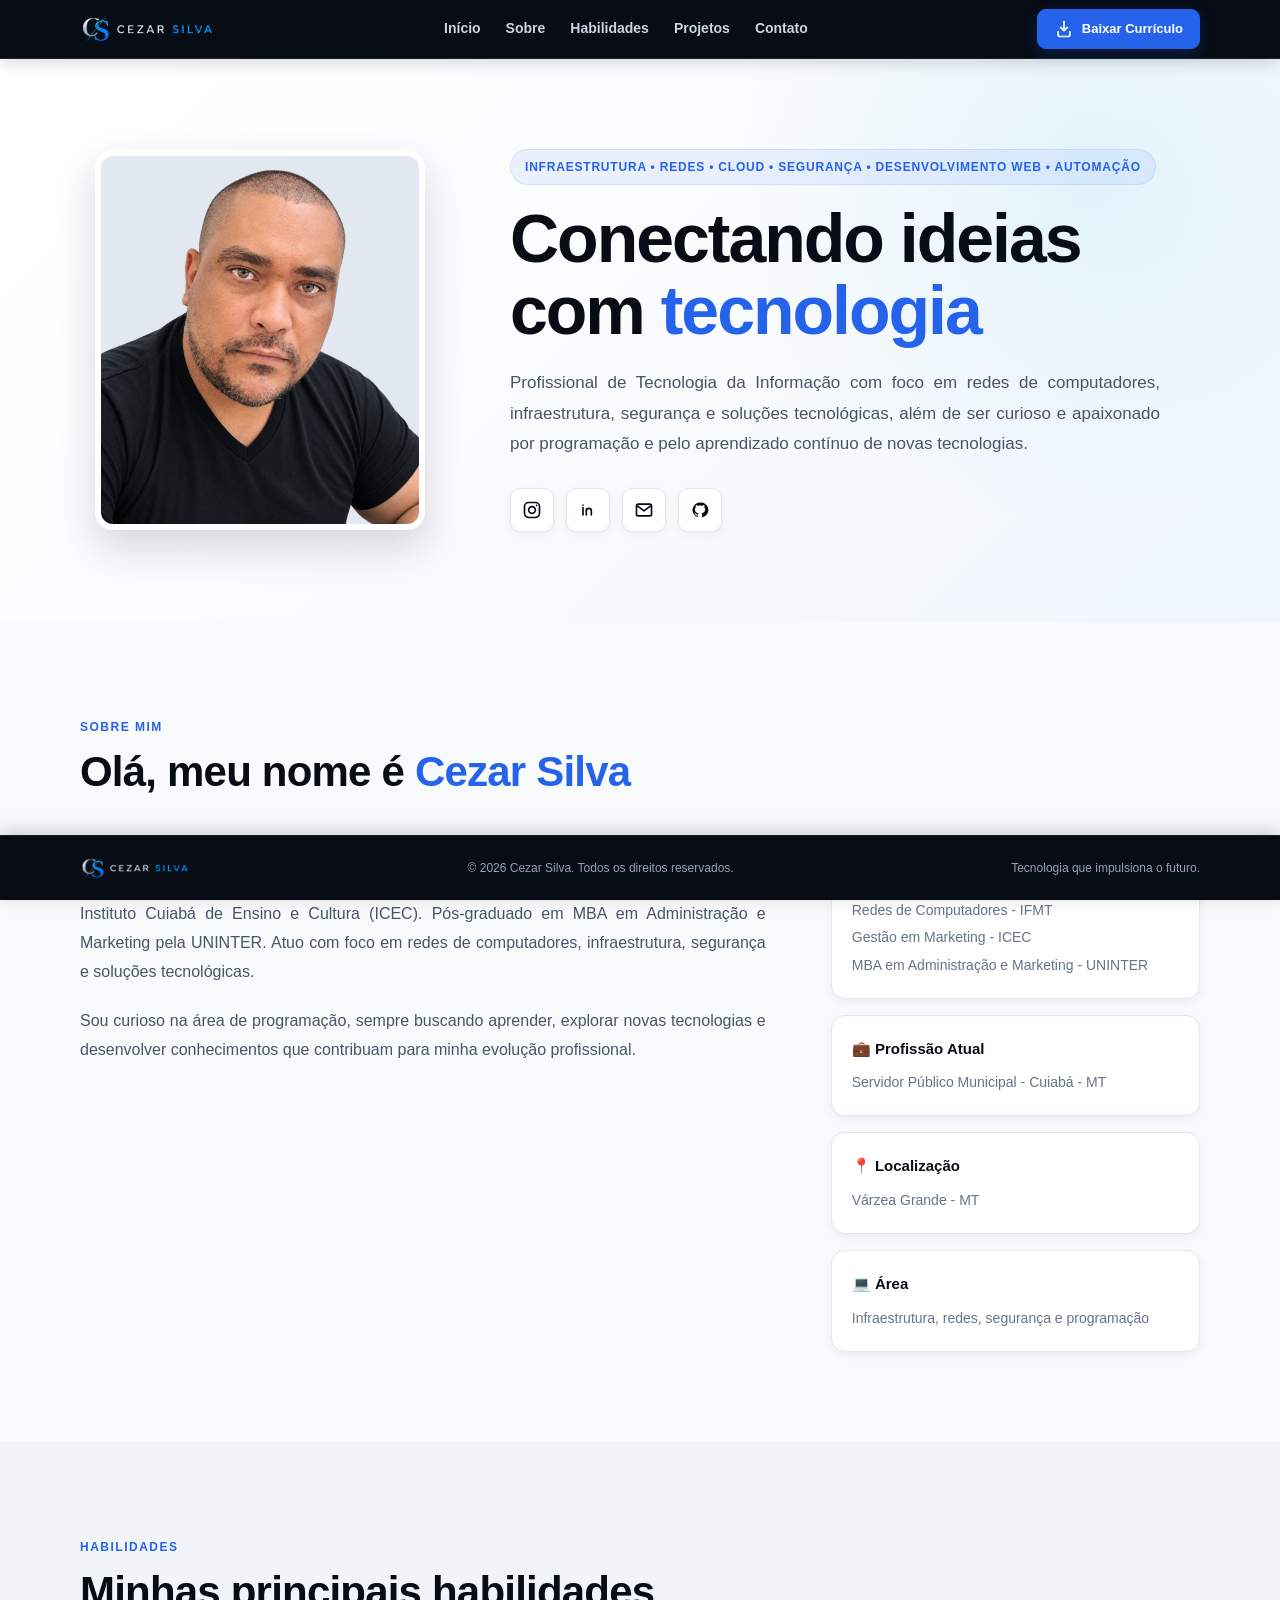
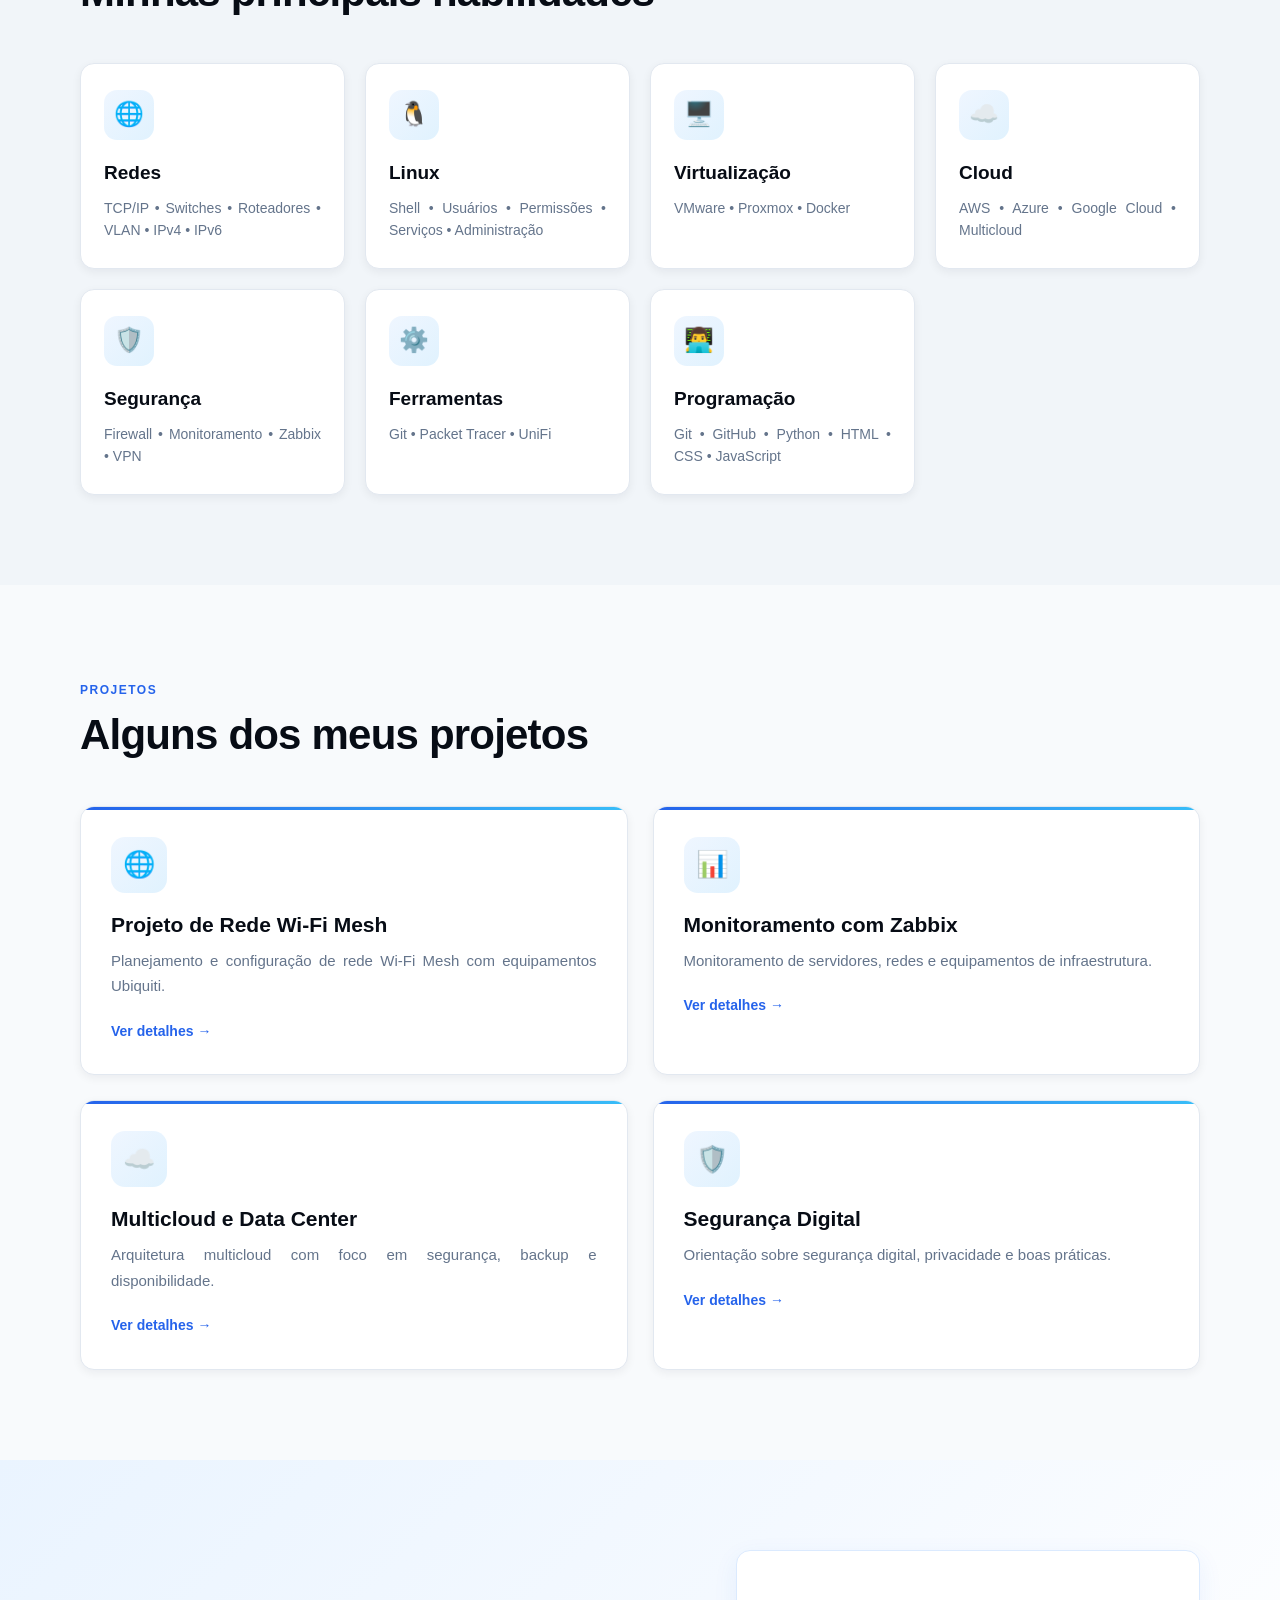
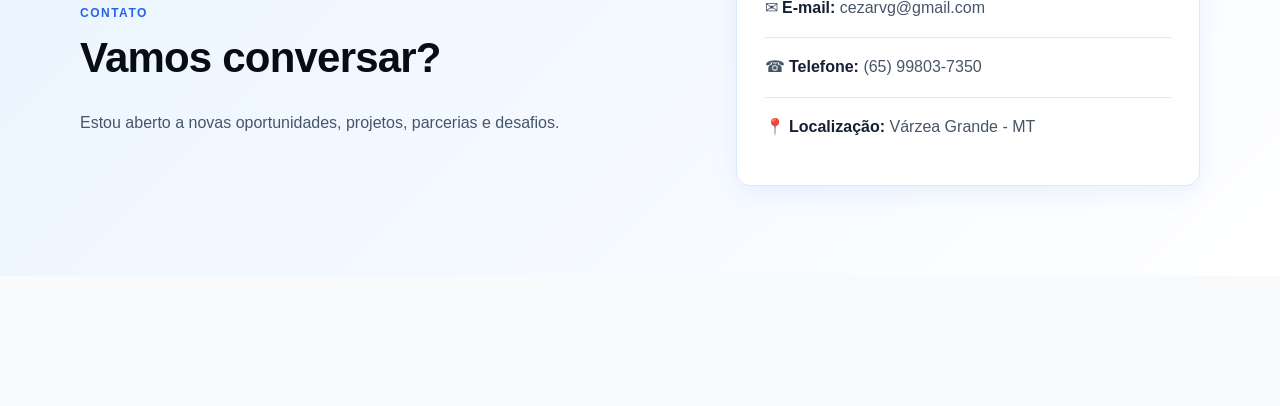
<file: index.html>
<!DOCTYPE html>
<html lang="pt-BR">

<head>
    <meta charset="UTF-8">
    <meta name="viewport" content="width=device-width, initial-scale=1.0">

    <title>Cezar Silva | Portfólio</title>

    <!-- CSS -->
    <link rel="stylesheet" href="css/style.css">

    <!-- Ícones SVG -->
    <style>
        .icon {
            width: 20px;
            height: 20px;
            display: block;
            flex-shrink: 0;
        }

        .btn {
            display: inline-flex;
            align-items: center;
            justify-content: center;
            gap: 8px;
        }
    </style>
</head>

<body>

    <!-- =====================================================
         HEADER
    ====================================================== -->
    <header>

        <div class="container nav">

            <!-- LOGO -->
            <a href="#inicio" class="logo">
                <img src="logo.png" alt="Cezar Silva">
            </a>

            <!-- MENU -->
            <nav>
                <a href="#inicio">Início</a>
                <a href="#sobre">Sobre</a>
                <a href="#habilidades">Habilidades</a>
                <a href="#projetos">Projetos</a>
                <a href="#contato">Contato</a>
            </nav>

            <!-- CURRÍCULO -->
            <a href="curriculo.pdf"
               class="btn"
               download="curriculo.pdf">

                <!-- Ícone de Download -->
                <svg class="icon" viewBox="0 0 24 24" aria-hidden="true">
                    <path d="M12 3v11m0 0 4-4m-4 4-4-4M5 15v4a2 2 0 0 0 2 2h10a2 2 0 0 0 2-2v-4"
                        fill="none"
                        stroke="currentColor"
                        stroke-width="2"
                        stroke-linecap="round"
                        stroke-linejoin="round" />
                </svg>

                Baixar Currículo
            </a>

        </div>

    </header>


    <main>

        <!-- =====================================================
             INÍCIO
        ====================================================== -->
        <section class="hero" id="inicio">

            <div class="container hero-grid">

                <!-- FOTO -->
                <div class="photo">
                    <img src="perfil.png" alt="Cezar Silva">
                </div>

                <!-- TEXTO -->
                <div class="hero-text">

                    <span class="tag">
                        INFRAESTRUTURA • REDES • CLOUD • SEGURANÇA • DESENVOLVIMENTO WEB • AUTOMAÇÃO
                    </span>

                    <h1>
                        Conectando ideias<br>
                        com <strong>tecnologia</strong>
                    </h1>

                    <p>
                        Profissional de Tecnologia da Informação com foco em
                        redes de computadores, infraestrutura, segurança e
                        soluções tecnológicas, além de ser curioso e apaixonado
                        por programação e pelo aprendizado contínuo de novas
                        tecnologias.
                    </p>


                    <!-- REDES SOCIAIS -->
                    <div class="social">

                        <!-- INSTAGRAM -->
                        <a href="https://www.instagram.com/cezarsillva/"
                           target="_blank"
                           rel="noopener noreferrer"
                           title="Instagram"
                           aria-label="Instagram">

                            <svg class="icon" viewBox="0 0 24 24" aria-hidden="true">
                                <rect x="3"
                                      y="3"
                                      width="18"
                                      height="18"
                                      rx="5"
                                      fill="none"
                                      stroke="currentColor"
                                      stroke-width="2" />

                                <circle cx="12"
                                        cy="12"
                                        r="4"
                                        fill="none"
                                        stroke="currentColor"
                                        stroke-width="2" />

                                <circle cx="17.5"
                                        cy="6.5"
                                        r="1"
                                        fill="currentColor" />
                            </svg>

                        </a>


                        <!-- LINKEDIN -->
                        <a href="https://www.linkedin.com/in/cezarsillva/"
                           target="_blank"
                           rel="noopener noreferrer"
                           title="LinkedIn"
                           aria-label="LinkedIn">

                            <svg class="icon" viewBox="0 0 24 24" aria-hidden="true">
                                <path d="M6 9v9M6 6.2v.1M10 18v-5a3 3 0 0 1 6 0v5M10 11v7"
                                      fill="none"
                                      stroke="currentColor"
                                      stroke-width="2"
                                      stroke-linecap="round"
                                      stroke-linejoin="round" />
                            </svg>

                        </a>


                        <!-- E-MAIL -->
                        <a href="mailto:cezarvg@gmail.com"
                           title="Enviar e-mail"
                           aria-label="Enviar e-mail">

                            <svg class="icon" viewBox="0 0 24 24" aria-hidden="true">
                                <rect x="3"
                                      y="5"
                                      width="18"
                                      height="14"
                                      rx="2"
                                      fill="none"
                                      stroke="currentColor"
                                      stroke-width="2" />

                                <path d="m4 7 8 6 8-6"
                                      fill="none"
                                      stroke="currentColor"
                                      stroke-width="2"
                                      stroke-linecap="round"
                                      stroke-linejoin="round" />
                            </svg>

                        </a>


                        <!-- GITHUB -->
                        <a href="https://github.com/cezarsillva"
                           target="_blank"
                           rel="noopener noreferrer"
                           title="GitHub"
                           aria-label="GitHub">

                            <svg class="icon" viewBox="0 0 24 24" aria-hidden="true">
                                <path d="M12 3a9 9 0 0 0-3 17.49c.47.09.65-.2.65-.45v-1.57c-2.65.58-3.21-1.13-3.21-1.13-.43-1.1-1.06-1.4-1.06-1.4-.87-.6.07-.59.07-.59.96.07 1.47.99 1.47.99.86 1.47 2.25 1.05 2.8.8.09-.62.34-1.05.61-1.29-2.12-.24-4.35-1.06-4.35-4.72 0-1.04.37-1.89.99-2.56-.1-.24-.43-1.21.09-2.52 0 0 .81-.26 2.64.98A9.2 9.2 0 0 1 12 6.74c.82 0 1.65.11 2.42.33 1.83-1.24 2.64-.98 2.64-.98.52 1.31.19 2.28.09 2.52.62.67.99 1.52.99 2.56 0 3.67-2.23 4.48-4.36 4.72.35.3.65.87.65 1.76v2.61c0 .25.17.54.66.45A9 9 0 0 0 12 3Z"
                                      fill="currentColor" />
                            </svg>

                        </a>

                    </div>

                </div>

            </div>

        </section>


        <!-- =====================================================
             SOBRE
        ====================================================== -->
        <section id="sobre">

            <div class="container">

                <div class="section-title">

                    <span>SOBRE MIM</span>

                    <h2>
                        Olá, meu nome é
                        <strong>Cezar Silva</strong>
                    </h2>

                </div>


                <div class="about">

                    <div>

                        <p>
                            Sou profissional de Tecnologia da Informação,
                            graduado em Redes de Computadores pelo Instituto
                            Federal de Mato Grosso (IFMT), também graduado em Gestão
                            em Marketing pelo Instituto Cuiabá de Ensino e
                            Cultura (ICEC). Pós-graduado em MBA em Administração
                            e Marketing pela UNINTER. Atuo com foco em redes de
                            computadores, infraestrutura, segurança e soluções
                            tecnológicas.
                        </p>

                        <p>
                            Sou curioso na área de programação, sempre buscando
                            aprender, explorar novas tecnologias e desenvolver
                            conhecimentos que contribuam para minha evolução
                            profissional.
                        </p>

                    </div>


                    <div class="info">

                        <div>
                            <b>🎓 Formação</b>

                            <span>
                                Redes de Computadores - IFMT<br>
                                Gestão em Marketing - ICEC<br>
                                MBA em Administração e Marketing - UNINTER
                            </span>
                        </div>


                        <div>
                            <b>💼 Profissão Atual</b>

                            <span>
                                Servidor Público Municipal - Cuiabá - MT
                            </span>
                        </div>


                        <div>
                            <b>📍 Localização</b>

                            <span>
                                Várzea Grande - MT
                            </span>
                        </div>


                        <div>
                            <b>💻 Área</b>

                            <span>
                                Infraestrutura, redes, segurança e programação
                            </span>
                        </div>

                    </div>

                </div>

            </div>

        </section>


        <!-- =====================================================
             HABILIDADES
        ====================================================== -->
        <section id="habilidades" class="soft">

            <div class="container">

                <div class="section-title">

                    <span>HABILIDADES</span>

                    <h2>
                        Minhas principais habilidades
                    </h2>

                </div>


                <div class="cards">

                    <article>
                        <div>🌐</div>
                        <h3>Redes</h3>
                        <p>TCP/IP • Switches • Roteadores • VLAN • IPv4 • IPv6</p>
                    </article>

                    <article>
                        <div>🐧</div>
                        <h3>Linux</h3>
                        <p>Shell • Usuários • Permissões • Serviços • Administração</p>
                    </article>

                    <article>
                        <div>🖥️</div>
                        <h3>Virtualização</h3>
                        <p>VMware • Proxmox • Docker</p>
                    </article>

                    <article>
                        <div>☁️</div>
                        <h3>Cloud</h3>
                        <p>AWS • Azure • Google Cloud • Multicloud</p>
                    </article>

                    <article>
                        <div>🛡️</div>
                        <h3>Segurança</h3>
                        <p>Firewall • Monitoramento • Zabbix • VPN</p>
                    </article>

                    <article>
                        <div>⚙️</div>
                        <h3>Ferramentas</h3>
                        <p>Git • Packet Tracer • UniFi</p>
                    </article>

                    <article>
                        <div>👨‍💻</div>
                        <h3>Programação</h3>
                        <p>Git • GitHub • Python • HTML • CSS • JavaScript</p>
                    </article>

                </div>

            </div>

        </section>


        <!-- =====================================================
             PROJETOS
        ====================================================== -->
        <section id="projetos">

            <div class="container">

                <div class="section-title">

                    <span>PROJETOS</span>

                    <h2>
                        Alguns dos meus projetos
                    </h2>

                </div>


                <div class="projects">

                    <article>

                        <div class="project-icon">🌐</div>

                        <h3>Projeto de Rede Wi-Fi Mesh</h3>

                        <p>
                            Planejamento e configuração de rede Wi-Fi Mesh
                            com equipamentos Ubiquiti.
                        </p>

                        <a href="projetos/wifi-mesh.html">Ver detalhes →</a>

                    </article>


                    <article>

                        <div class="project-icon">📊</div>

                        <h3>Monitoramento com Zabbix</h3>

                        <p>
                            Monitoramento de servidores, redes e equipamentos
                            de infraestrutura.
                        </p>

                        <a href="projetos/zabbix.html">Ver detalhes →</a>

                    </article>


                    <article>

                        <div class="project-icon">☁️</div>

                        <h3>Multicloud e Data Center</h3>

                        <p>
                            Arquitetura multicloud com foco em segurança,
                            backup e disponibilidade.
                        </p>

                        <a href="projetos/multicloud.html">Ver detalhes →</a>

                    </article>


                    <article>

                        <div class="project-icon">🛡️</div>

                        <h3>Segurança Digital</h3>

                        <p>
                            Orientação sobre segurança digital, privacidade
                            e boas práticas.
                        </p>

                        <a href="projetos/seguranca-digital.html">Ver detalhes →</a>

                    </article>

                </div>

            </div>

        </section>


        <!-- =====================================================
             CONTATO
        ====================================================== -->
        <section id="contato" class="contact">

            <div class="container contact-grid">

                <div>

                    <div class="section-title">

                        <span>CONTATO</span>

                        <h2>
                            Vamos conversar?
                        </h2>

                    </div>

                    <p>
                        Estou aberto a novas oportunidades, projetos,
                        parcerias e desafios.
                    </p>

                </div>


                <div class="contact-info">

                    <p>
                        ✉ <b>E-mail:</b>
                        cezarvg@gmail.com
                    </p>

                    <p>
                        ☎ <b>Telefone:</b>
                        (65) 99803-7350
                    </p>

                    <p>
                        📍 <b>Localização:</b>
                        Várzea Grande - MT
                    </p>

                </div>

            </div>

        </section>

    </main>


    <!-- =====================================================
         RODAPÉ
    ====================================================== -->
    <footer>

        <div class="container footer">

            <img src="logo.png" alt="Cezar Silva">

            <span>
                © 2026 Cezar Silva. Todos os direitos reservados.
            </span>

            <span>
                Tecnologia que impulsiona o futuro.
            </span>

        </div>

    </footer>

</body>

</html>
</file>
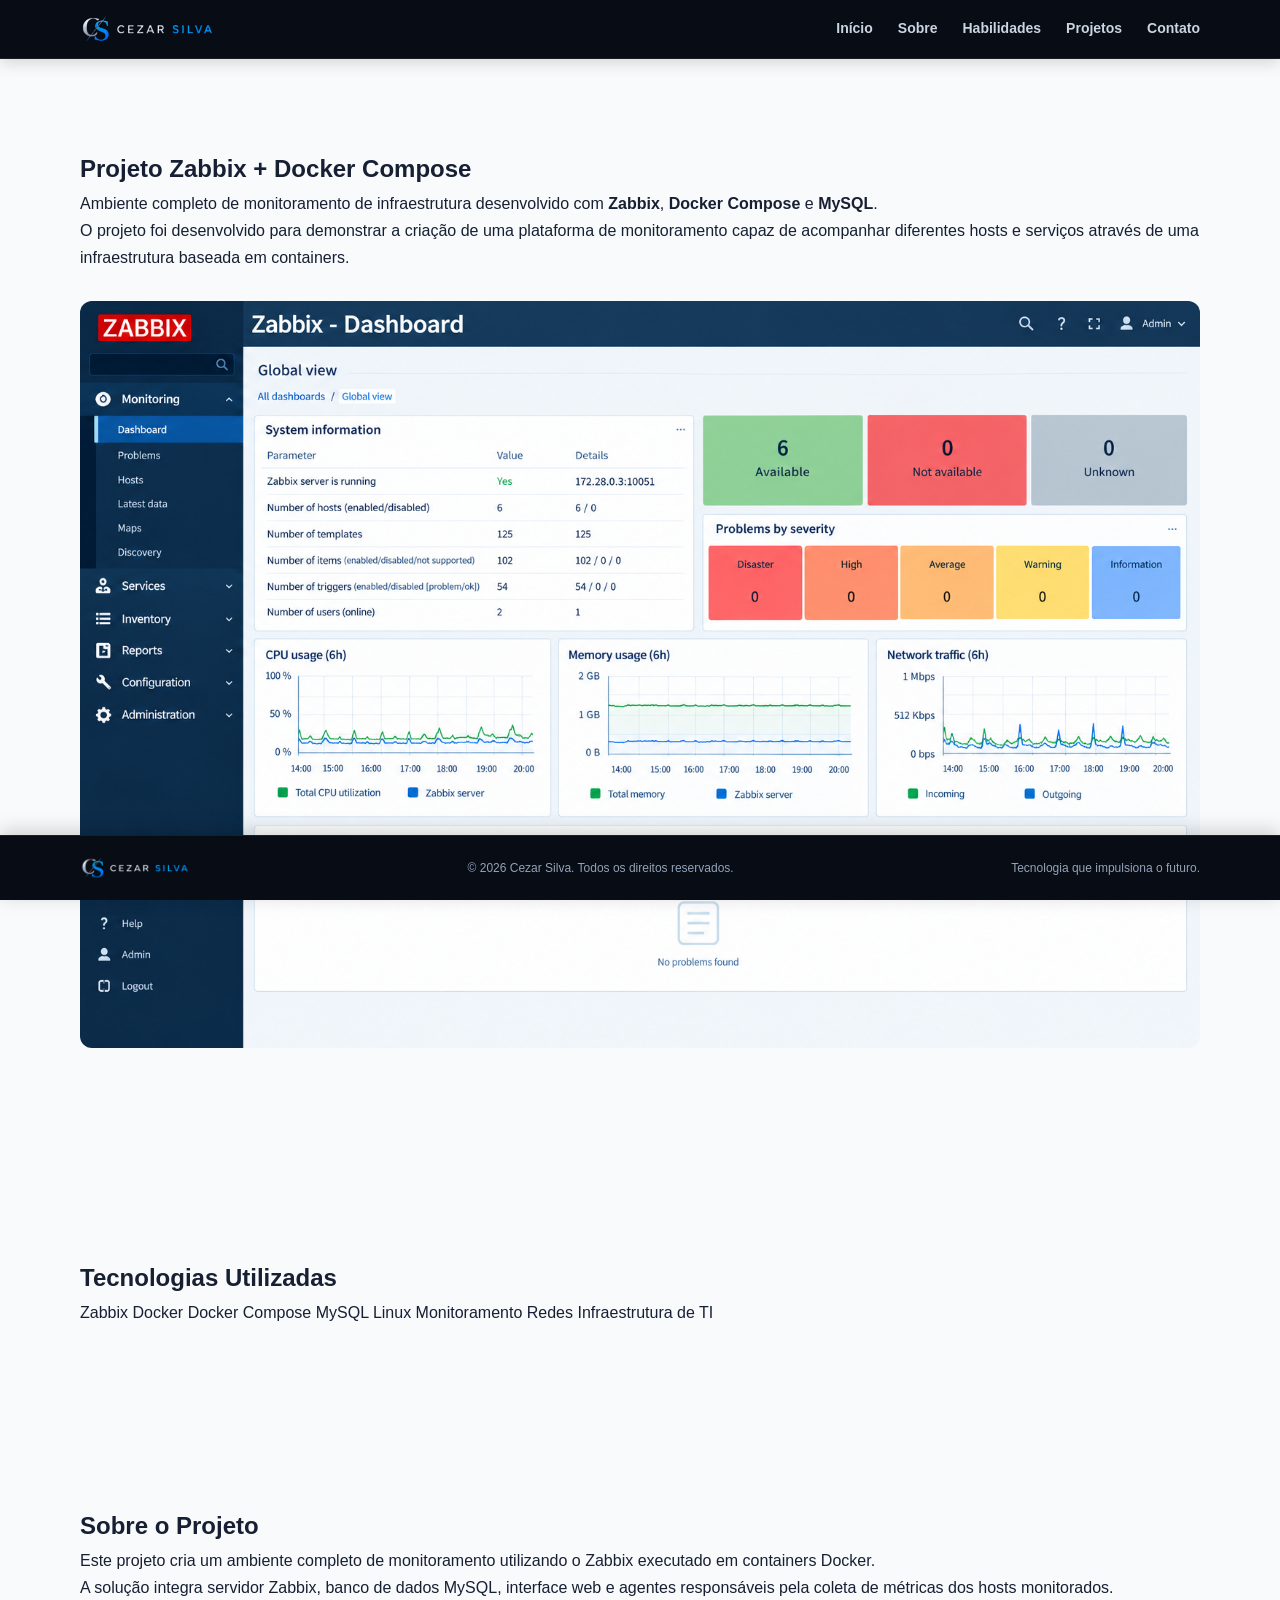
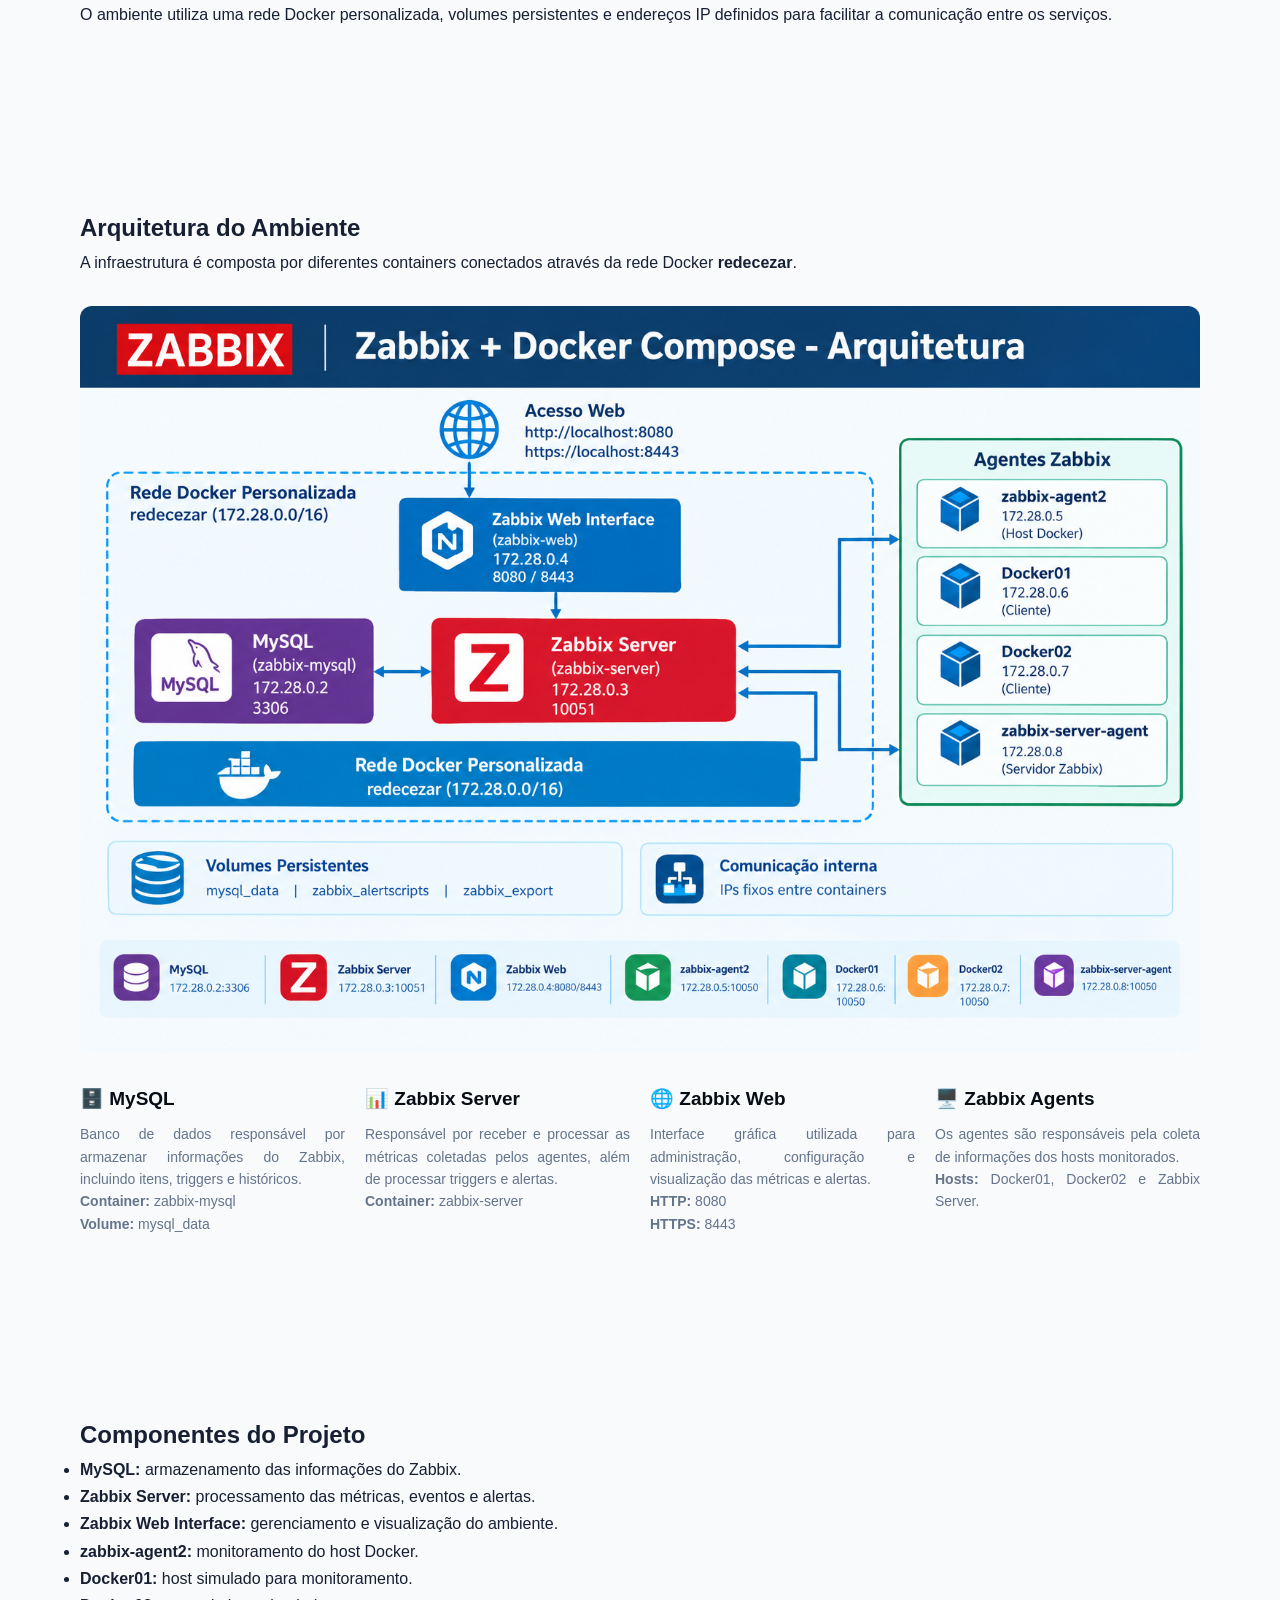
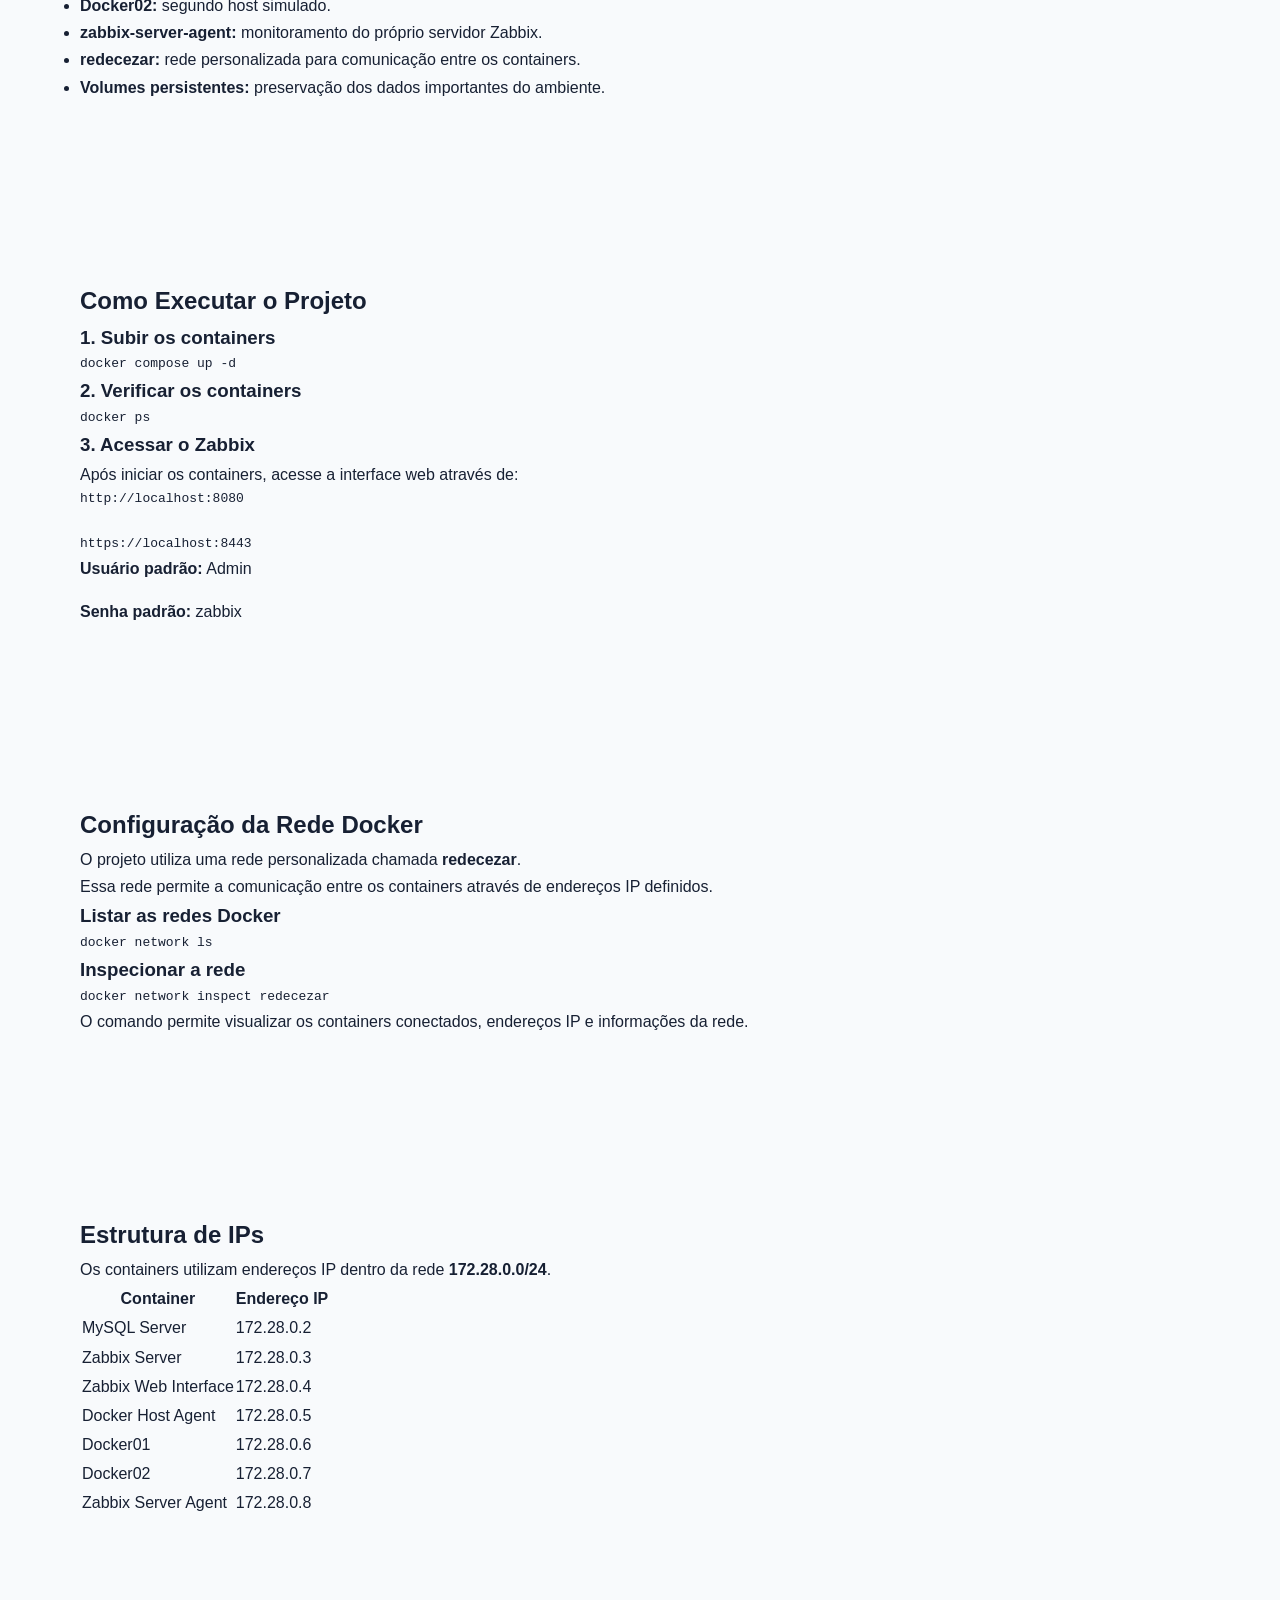
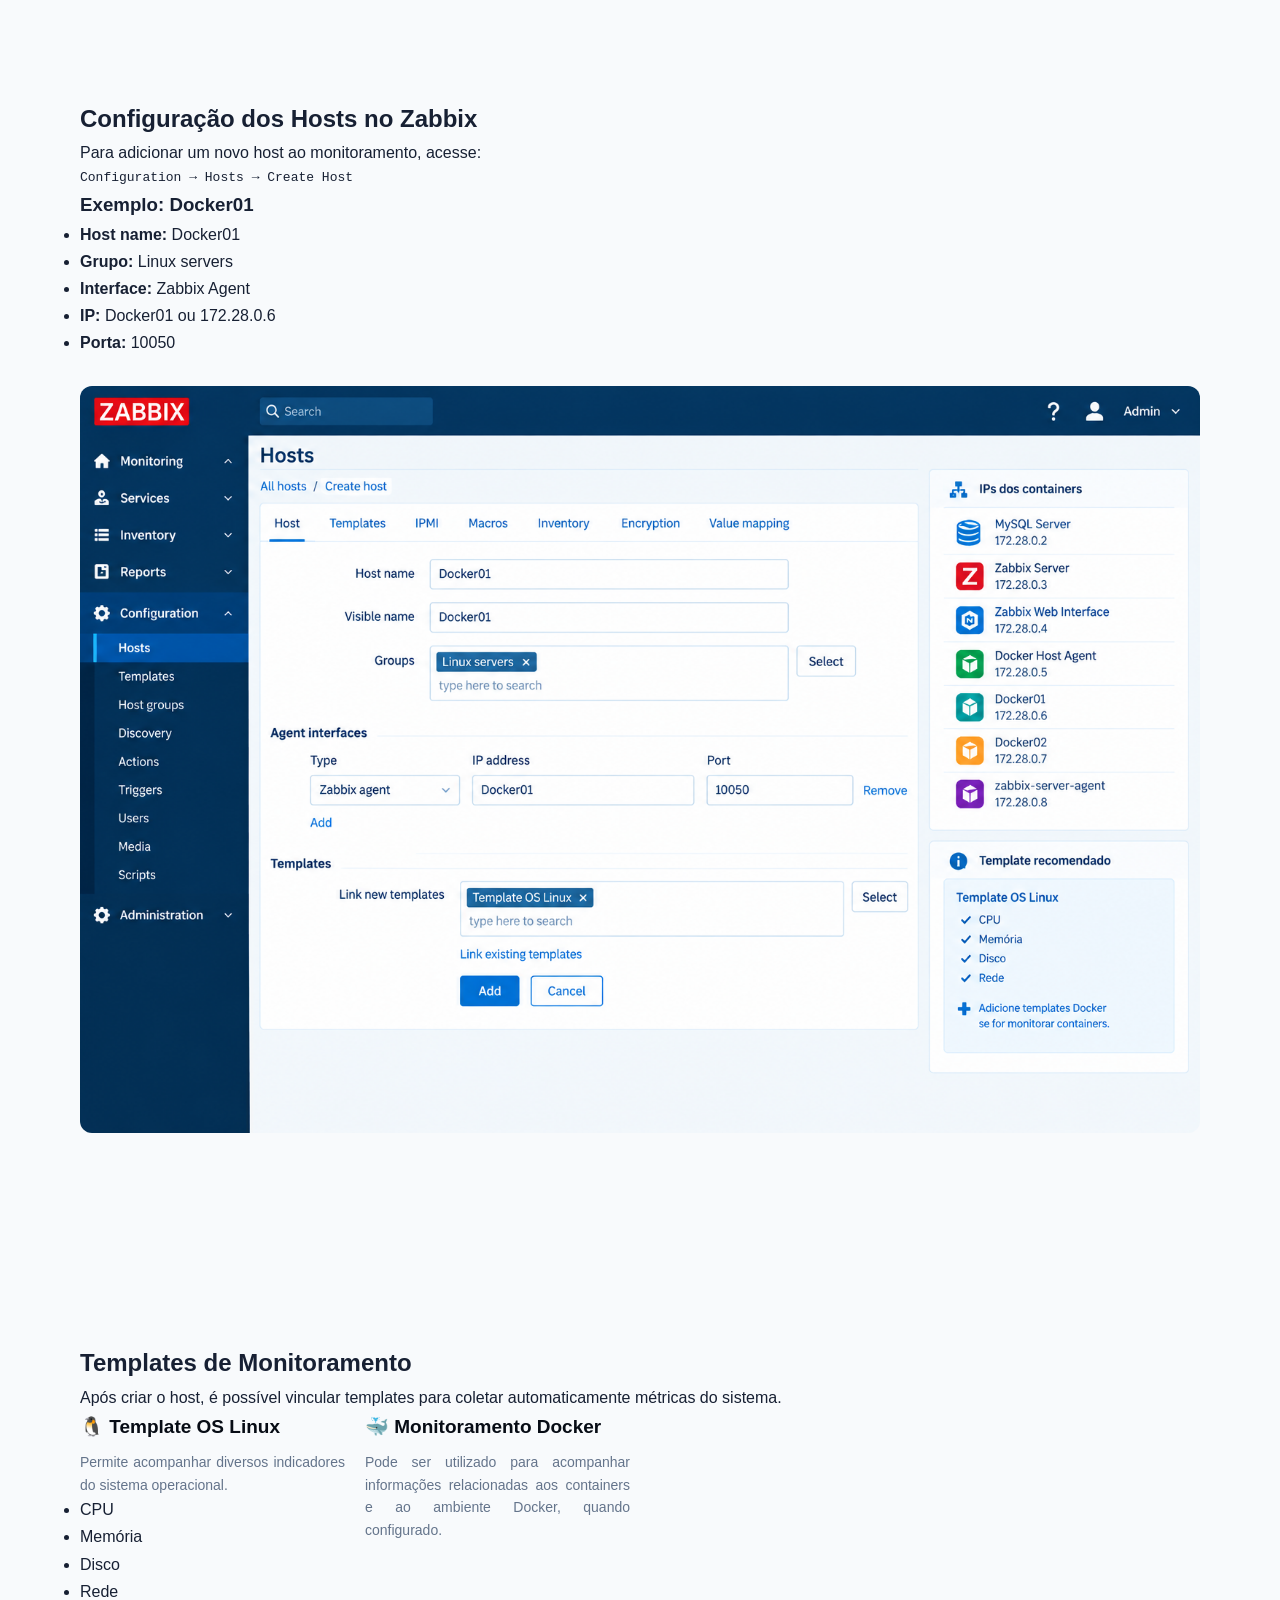
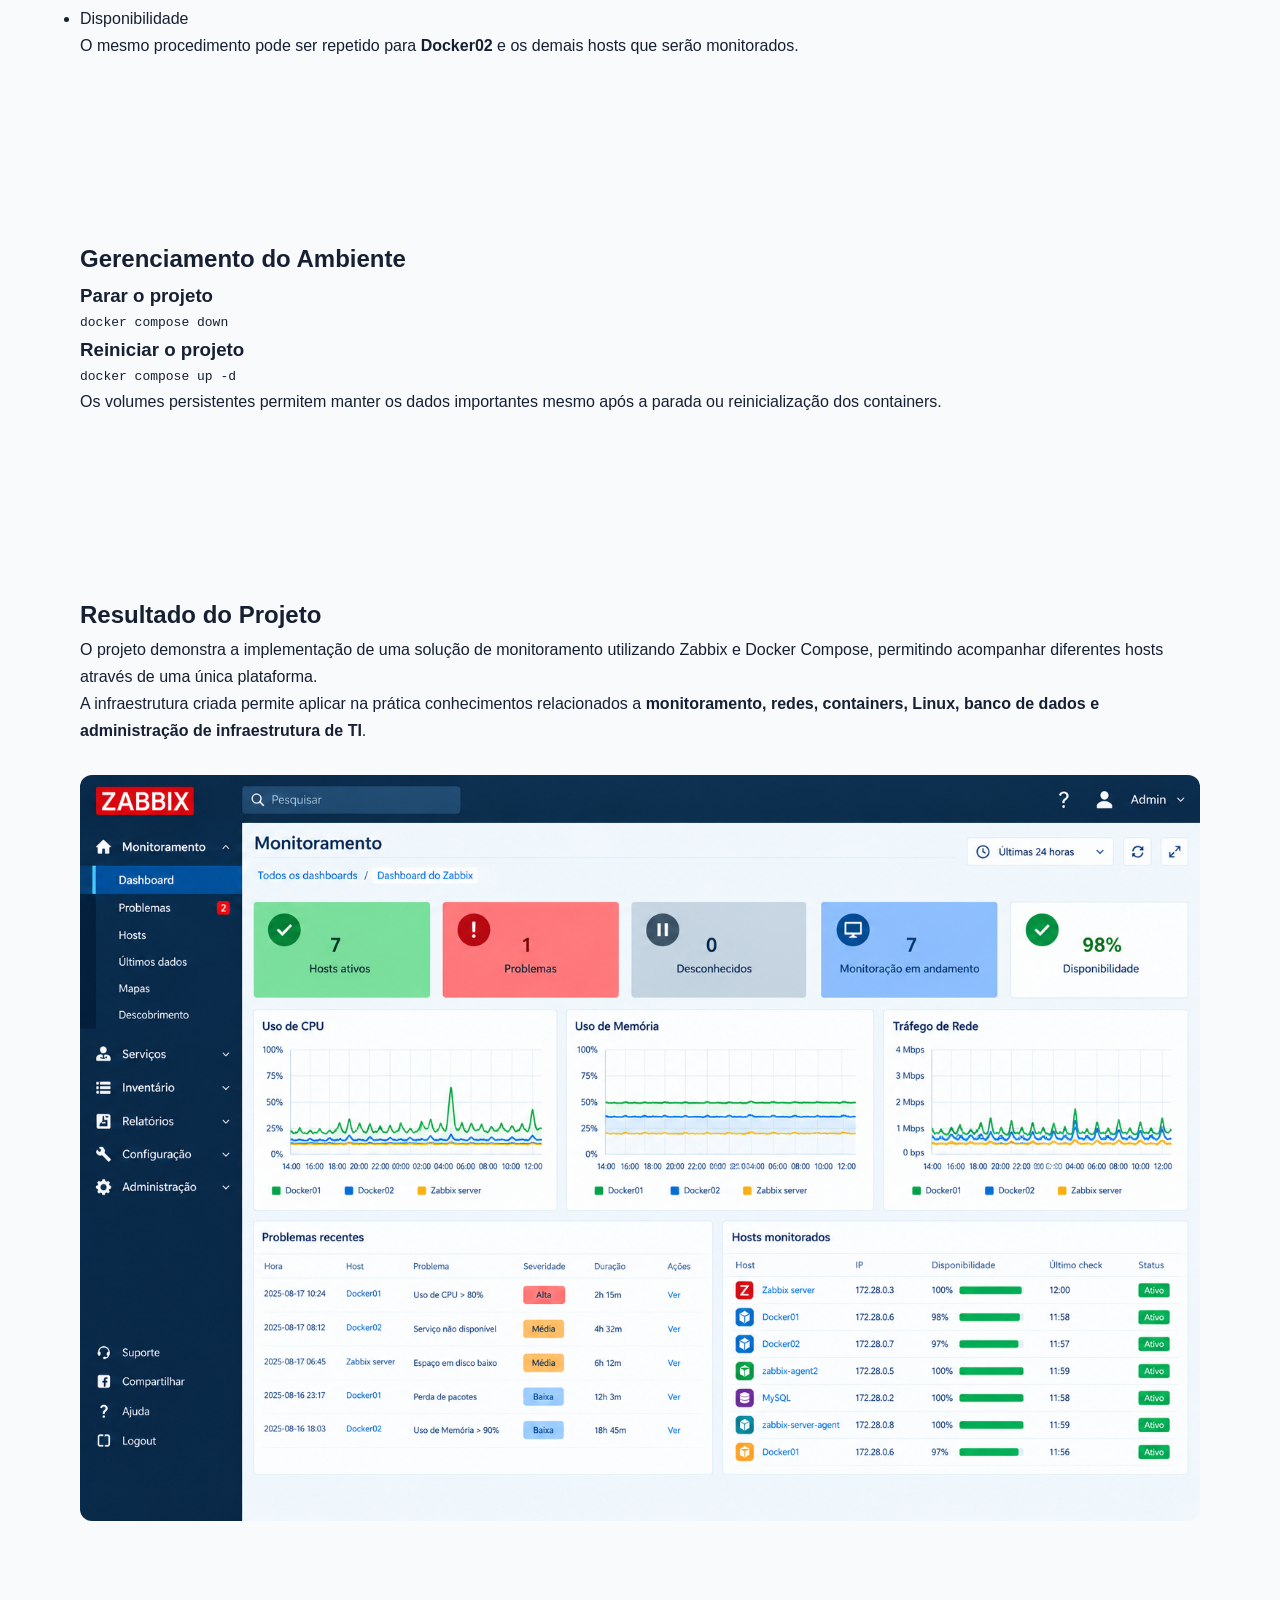
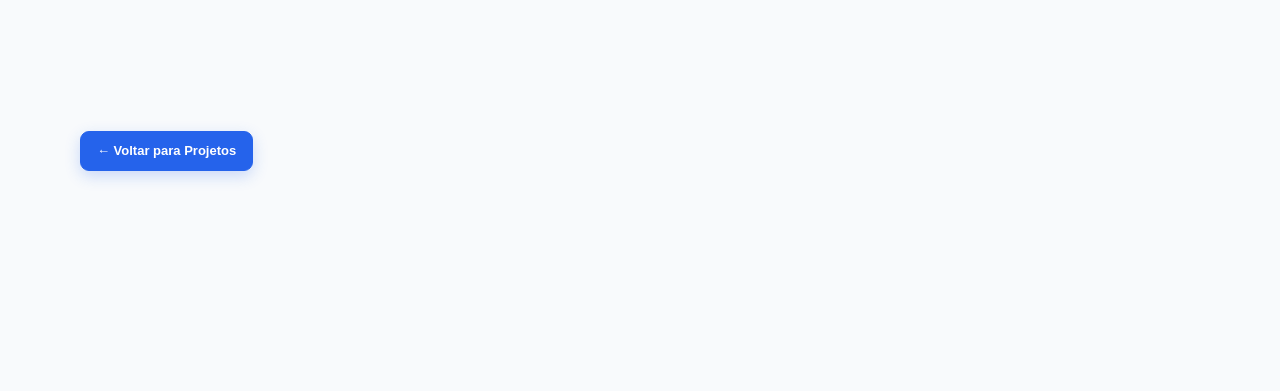
<file: projetos/zabbix.html>
<!DOCTYPE html>
<html lang="pt-BR">

<head>
    <meta charset="UTF-8">
    <meta name="viewport" content="width=device-width, initial-scale=1.0">

    <title>Monitoramento com Zabbix | Cezar Silva</title>

    <link rel="stylesheet" href="../css/style.css">

    <!-- ==============================
         AJUSTE DAS IMAGENS DO PROJETO
    =============================== -->

    <style>

        .project-image {
            width: 100%;
            max-width: 100%;
            margin: 30px 0;
            padding: 0;
            overflow: hidden;
        }

        .project-image img {
            display: block;
            width: 100%;
            max-width: 100%;
            height: auto;
            margin: 0;
            padding: 0;
            object-fit: contain;
            border-radius: 12px;
        }

        /* Garante que a imagem não ultrapasse
           o conteúdo em telas menores */

        @media (max-width: 768px) {

            .project-image {
                width: 100%;
                margin: 20px 0;
            }

            .project-image img {
                width: 100%;
                height: auto;
                border-radius: 8px;
            }

        }

    </style>

</head>

<body>

    <!-- ==============================
         CABEÇALHO
    =============================== -->

    <header>

        <div class="container nav">

            <a href="../index.html" class="logo">
                <img src="../logo.png" alt="Cezar Silva">
            </a>

            <nav>
                <a href="../index.html#inicio">Início</a>
                <a href="../index.html#sobre">Sobre</a>
                <a href="../index.html#habilidades">Habilidades</a>
                <a href="../index.html#projetos">Projetos</a>
                <a href="../index.html#contato">Contato</a>
            </nav>

        </div>

    </header>


    <!-- ==============================
         CONTEÚDO DO PROJETO
    =============================== -->

    <main>

        <!-- ==============================
             INTRODUÇÃO
        =============================== -->

        <section>

            <div class="container">

                <h1>Projeto Zabbix + Docker Compose</h1>

                <p>
                    Ambiente completo de monitoramento de infraestrutura
                    desenvolvido com <strong>Zabbix</strong>,
                    <strong>Docker Compose</strong> e
                    <strong>MySQL</strong>.
                </p>

                <p>
                    O projeto foi desenvolvido para demonstrar a criação
                    de uma plataforma de monitoramento capaz de acompanhar
                    diferentes hosts e serviços através de uma infraestrutura
                    baseada em containers.
                </p>

                <!-- IMAGEM 1 -->

                <div class="project-image">

                    <img
                        src="imagens/zabbix-dashboard.png"
                        alt="Dashboard do Zabbix"
                    >

                </div>

            </div>

        </section>


        <!-- ==============================
             TECNOLOGIAS
        =============================== -->

        <section>

            <div class="container">

                <h2>Tecnologias Utilizadas</h2>

                <div class="skills">

                    <span>Zabbix</span>
                    <span>Docker</span>
                    <span>Docker Compose</span>
                    <span>MySQL</span>
                    <span>Linux</span>
                    <span>Monitoramento</span>
                    <span>Redes</span>
                    <span>Infraestrutura de TI</span>

                </div>

            </div>

        </section>


        <!-- ==============================
             SOBRE O PROJETO
        =============================== -->

        <section>

            <div class="container">

                <h2>Sobre o Projeto</h2>

                <p>
                    Este projeto cria um ambiente completo de monitoramento
                    utilizando o Zabbix executado em containers Docker.
                </p>

                <p>
                    A solução integra servidor Zabbix, banco de dados MySQL,
                    interface web e agentes responsáveis pela coleta de
                    métricas dos hosts monitorados.
                </p>

                <p>
                    O ambiente utiliza uma rede Docker personalizada,
                    volumes persistentes e endereços IP definidos para
                    facilitar a comunicação entre os serviços.
                </p>

            </div>

        </section>


        <!-- ==============================
             ARQUITETURA
        =============================== -->

        <section>

            <div class="container">

                <h2>Arquitetura do Ambiente</h2>

                <p>
                    A infraestrutura é composta por diferentes containers
                    conectados através da rede Docker
                    <strong>redecezar</strong>.
                </p>

                <!-- IMAGEM 2 -->

                <div class="project-image">

                    <img
                        src="imagens/zabbix-arquitetura.png"
                        alt="Arquitetura do ambiente Zabbix com Docker Compose"
                    >

                </div>


                <div class="cards">

                    <div class="card">

                        <h3>🗄️ MySQL</h3>

                        <p>
                            Banco de dados responsável por armazenar
                            informações do Zabbix, incluindo itens,
                            triggers e históricos.
                        </p>

                        <p>
                            <strong>Container:</strong>
                            zabbix-mysql
                        </p>

                        <p>
                            <strong>Volume:</strong>
                            mysql_data
                        </p>

                    </div>


                    <div class="card">

                        <h3>📊 Zabbix Server</h3>

                        <p>
                            Responsável por receber e processar as métricas
                            coletadas pelos agentes, além de processar
                            triggers e alertas.
                        </p>

                        <p>
                            <strong>Container:</strong>
                            zabbix-server
                        </p>

                    </div>


                    <div class="card">

                        <h3>🌐 Zabbix Web</h3>

                        <p>
                            Interface gráfica utilizada para administração,
                            configuração e visualização das métricas
                            e alertas.
                        </p>

                        <p>
                            <strong>HTTP:</strong> 8080
                        </p>

                        <p>
                            <strong>HTTPS:</strong> 8443
                        </p>

                    </div>


                    <div class="card">

                        <h3>🖥️ Zabbix Agents</h3>

                        <p>
                            Os agentes são responsáveis pela coleta de
                            informações dos hosts monitorados.
                        </p>

                        <p>
                            <strong>Hosts:</strong>
                            Docker01, Docker02 e Zabbix Server.
                        </p>

                    </div>

                </div>

            </div>

        </section>


        <!-- ==============================
             COMPONENTES
        =============================== -->

        <section>

            <div class="container">

                <h2>Componentes do Projeto</h2>

                <ul>

                    <li>
                        <strong>MySQL:</strong>
                        armazenamento das informações do Zabbix.
                    </li>

                    <li>
                        <strong>Zabbix Server:</strong>
                        processamento das métricas, eventos e alertas.
                    </li>

                    <li>
                        <strong>Zabbix Web Interface:</strong>
                        gerenciamento e visualização do ambiente.
                    </li>

                    <li>
                        <strong>zabbix-agent2:</strong>
                        monitoramento do host Docker.
                    </li>

                    <li>
                        <strong>Docker01:</strong>
                        host simulado para monitoramento.
                    </li>

                    <li>
                        <strong>Docker02:</strong>
                        segundo host simulado.
                    </li>

                    <li>
                        <strong>zabbix-server-agent:</strong>
                        monitoramento do próprio servidor Zabbix.
                    </li>

                    <li>
                        <strong>redecezar:</strong>
                        rede personalizada para comunicação entre os
                        containers.
                    </li>

                    <li>
                        <strong>Volumes persistentes:</strong>
                        preservação dos dados importantes do ambiente.
                    </li>

                </ul>

            </div>

        </section>


        <!-- ==============================
             EXECUÇÃO
        =============================== -->

        <section>

            <div class="container">

                <h2>Como Executar o Projeto</h2>

                <h3>1. Subir os containers</h3>

                <pre><code>docker compose up -d</code></pre>


                <h3>2. Verificar os containers</h3>

                <pre><code>docker ps</code></pre>


                <h3>3. Acessar o Zabbix</h3>

                <p>
                    Após iniciar os containers, acesse a interface web
                    através de:
                </p>

                <pre><code>http://localhost:8080

https://localhost:8443</code></pre>


                <div class="info">

                    <p>
                        <strong>Usuário padrão:</strong> Admin
                    </p>

                    <p>
                        <strong>Senha padrão:</strong> zabbix
                    </p>

                </div>

            </div>

        </section>


        <!-- ==============================
             REDE DOCKER
        =============================== -->

        <section>

            <div class="container">

                <h2>Configuração da Rede Docker</h2>

                <p>
                    O projeto utiliza uma rede personalizada chamada
                    <strong>redecezar</strong>.
                </p>

                <p>
                    Essa rede permite a comunicação entre os containers
                    através de endereços IP definidos.
                </p>


                <h3>Listar as redes Docker</h3>

                <pre><code>docker network ls</code></pre>


                <h3>Inspecionar a rede</h3>

                <pre><code>docker network inspect redecezar</code></pre>


                <p>
                    O comando permite visualizar os containers conectados,
                    endereços IP e informações da rede.
                </p>

            </div>

        </section>


        <!-- ==============================
             ESTRUTURA DE IP
        =============================== -->

        <section>

            <div class="container">

                <h2>Estrutura de IPs</h2>

                <p>
                    Os containers utilizam endereços IP dentro da rede
                    <strong>172.28.0.0/24</strong>.
                </p>


                <div class="table-container">

                    <table>

                        <thead>

                            <tr>
                                <th>Container</th>
                                <th>Endereço IP</th>
                            </tr>

                        </thead>

                        <tbody>

                            <tr>
                                <td>MySQL Server</td>
                                <td>172.28.0.2</td>
                            </tr>

                            <tr>
                                <td>Zabbix Server</td>
                                <td>172.28.0.3</td>
                            </tr>

                            <tr>
                                <td>Zabbix Web Interface</td>
                                <td>172.28.0.4</td>
                            </tr>

                            <tr>
                                <td>Docker Host Agent</td>
                                <td>172.28.0.5</td>
                            </tr>

                            <tr>
                                <td>Docker01</td>
                                <td>172.28.0.6</td>
                            </tr>

                            <tr>
                                <td>Docker02</td>
                                <td>172.28.0.7</td>
                            </tr>

                            <tr>
                                <td>Zabbix Server Agent</td>
                                <td>172.28.0.8</td>
                            </tr>

                        </tbody>

                    </table>

                </div>

            </div>

        </section>


        <!-- ==============================
             CONFIGURAÇÃO DOS HOSTS
        =============================== -->

        <section>

            <div class="container">

                <h2>Configuração dos Hosts no Zabbix</h2>

                <p>
                    Para adicionar um novo host ao monitoramento,
                    acesse:
                </p>

                <pre><code>Configuration → Hosts → Create Host</code></pre>


                <h3>Exemplo: Docker01</h3>

                <ul>

                    <li>
                        <strong>Host name:</strong>
                        Docker01
                    </li>

                    <li>
                        <strong>Grupo:</strong>
                        Linux servers
                    </li>

                    <li>
                        <strong>Interface:</strong>
                        Zabbix Agent
                    </li>

                    <li>
                        <strong>IP:</strong>
                        Docker01 ou 172.28.0.6
                    </li>

                    <li>
                        <strong>Porta:</strong>
                        10050
                    </li>

                </ul>


                <!-- IMAGEM 3 -->

                <div class="project-image">

                    <img
                        src="imagens/zabbix-host.png"
                        alt="Configuração de host Docker01 no Zabbix"
                    >

                </div>

            </div>

        </section>


        <!-- ==============================
             TEMPLATES
        =============================== -->

        <section>

            <div class="container">

                <h2>Templates de Monitoramento</h2>

                <p>
                    Após criar o host, é possível vincular templates para
                    coletar automaticamente métricas do sistema.
                </p>


                <div class="cards">

                    <div class="card">

                        <h3>🐧 Template OS Linux</h3>

                        <p>
                            Permite acompanhar diversos indicadores do
                            sistema operacional.
                        </p>

                        <ul>
                            <li>CPU</li>
                            <li>Memória</li>
                            <li>Disco</li>
                            <li>Rede</li>
                            <li>Disponibilidade</li>
                        </ul>

                    </div>


                    <div class="card">

                        <h3>🐳 Monitoramento Docker</h3>

                        <p>
                            Pode ser utilizado para acompanhar informações
                            relacionadas aos containers e ao ambiente
                            Docker, quando configurado.
                        </p>

                    </div>

                </div>


                <p>
                    O mesmo procedimento pode ser repetido para
                    <strong>Docker02</strong> e os demais hosts que serão
                    monitorados.
                </p>

            </div>

        </section>


        <!-- ==============================
             GERENCIAMENTO
        =============================== -->

        <section>

            <div class="container">

                <h2>Gerenciamento do Ambiente</h2>


                <h3>Parar o projeto</h3>

                <pre><code>docker compose down</code></pre>


                <h3>Reiniciar o projeto</h3>

                <pre><code>docker compose up -d</code></pre>


                <p>
                    Os volumes persistentes permitem manter os dados
                    importantes mesmo após a parada ou reinicialização
                    dos containers.
                </p>

            </div>

        </section>


        <!-- ==============================
             RESULTADO
        =============================== -->

        <section>

            <div class="container">

                <h2>Resultado do Projeto</h2>

                <p>
                    O projeto demonstra a implementação de uma solução
                    de monitoramento utilizando Zabbix e Docker Compose,
                    permitindo acompanhar diferentes hosts através de
                    uma única plataforma.
                </p>

                <p>
                    A infraestrutura criada permite aplicar na prática
                    conhecimentos relacionados a
                    <strong>monitoramento, redes, containers, Linux,
                    banco de dados e administração de infraestrutura de TI</strong>.
                </p>


                <!-- IMAGEM 4 -->

                <div class="project-image">

                    <img
                        src="imagens/zabbix-monitoramento.png"
                        alt="Monitoramento de infraestrutura com Zabbix"
                    >

                </div>

            </div>

        </section>


        <!-- ==============================
             BOTÃO VOLTAR
        =============================== -->

        <section>

            <div class="container">

                <a href="../index.html#projetos" class="btn">
                    ← Voltar para Projetos
                </a>

            </div>

        </section>

    </main>


    <!-- ==============================
         RODAPÉ
    =============================== -->

    <footer>

        <div class="container footer">

            <img
                src="../logo.png"
                alt="Cezar Silva"
            >

            <span>
                © 2026 Cezar Silva.
                Todos os direitos reservados.
            </span>

            <span>
                Tecnologia que impulsiona o futuro.
            </span>

        </div>

    </footer>

</body>

</html>
</file>
<file: css/style.css>
/* =========================================================
   CEZAR SILVA - PORTFÓLIO PROFISSIONAL
   Tema: Azul Marinho + Azul Tecnológico
   Sem animações
   ========================================================= */


/* =========================================================
   VARIÁVEIS
   ========================================================= */

:root {
    --primary: #2563eb;
    --primary-dark: #1d4ed8;
    --secondary: #38bdf8;

    --dark: #070c15;
    --dark-secondary: #0b1220;

    --text: #172033;
    --text-light: #475569;
    --muted: #64748b;

    --background: #f8fafc;
    --soft-background: #f1f5f9;
    --white: #ffffff;

    --border: #e2e8f0;

    --shadow-sm: 0 3px 10px rgba(15, 23, 42, 0.06);
    --shadow: 0 8px 25px rgba(15, 23, 42, 0.09);
    --shadow-lg: 0 15px 35px rgba(15, 23, 42, 0.12);

    --radius: 14px;

    /* Altura reduzida do rodapé */
    --footer-height: 65px;

    /* Altura do cabeçalho */
    --header-height: 58px;
}


/* =========================================================
   RESET
   ========================================================= */

* {
    margin: 0;
    padding: 0;
    box-sizing: border-box;
}

html {
    scroll-behavior: smooth;

    scroll-padding-top: var(--header-height);

    padding-bottom: var(--footer-height);
}

body {
    font-family:
        "Segoe UI",
        Roboto,
        Arial,
        sans-serif;

    background: var(--background);

    color: var(--text);

    line-height: 1.7;

    -webkit-font-smoothing: antialiased;

    min-height: 100vh;

    padding-bottom: var(--footer-height);
}

img {
    max-width: 100%;

    display: block;
}

a {
    text-decoration: none;

    color: inherit;
}


/* =========================================================
   CONTAINER
   ========================================================= */

.container {
    width: min(1120px, 92%);

    margin: 0 auto;
}


/* =========================================================
   HEADER
   ========================================================= */

header {
    position: sticky;

    top: 0;

    z-index: 1000;

    background: #070c15;

    border-bottom:
        1px solid rgba(255, 255, 255, 0.08);

    box-shadow:
        0 4px 15px rgba(0, 0, 0, 0.15);
}

.nav {
    min-height: var(--header-height);

    display: flex;

    align-items: center;

    justify-content: space-between;

    gap: 25px;
}


/* =========================================================
   LOGO
   ========================================================= */

.logo {
    display: flex;

    align-items: center;

    flex-shrink: 0;
}

.logo img {
    width: 135px;

    max-height: 42px;

    object-fit: contain;
}


/* =========================================================
   MENU
   ========================================================= */

nav {
    display: flex;

    align-items: center;

    gap: 25px;
}

nav a {
    position: relative;

    color: #cbd5e1;

    font-size: 14px;

    font-weight: 600;
}

nav a::after {
    content: "";

    position: absolute;

    left: 0;

    bottom: -6px;

    width: 0;

    height: 2px;

    background: var(--secondary);
}

nav a:hover {
    color: #ffffff;
}

nav a:hover::after {
    width: 100%;
}


/* =========================================================
   BOTÃO CURRÍCULO
   ========================================================= */

.btn {
    display: inline-flex;

    align-items: center;

    justify-content: center;

    gap: 7px;

    padding: 8px 16px;

    border-radius: 9px;

    background: var(--primary);

    color: #ffffff;

    font-size: 13px;

    font-weight: 700;

    border:
        1px solid var(--primary);

    box-shadow:
        0 5px 15px rgba(37, 99, 235, 0.22);
}

.btn:hover {
    background: var(--primary-dark);

    border-color: var(--primary-dark);
}


/* =========================================================
   ÍCONES
   ========================================================= */

.icon {
    width: 19px;

    height: 19px;

    display: block;

    flex-shrink: 0;
}


/* =========================================================
   HERO
   ========================================================= */

.hero {
    position: relative;

    padding: 90px 0;

    background:
        radial-gradient(
            circle at 85% 20%,
            rgba(56, 189, 248, 0.10),
            transparent 30%
        ),

        linear-gradient(
            135deg,
            #ffffff 0%,
            #f8fafc 60%,
            #eff6ff 100%
        );

    overflow: hidden;
}

.hero-grid {
    position: relative;

    z-index: 2;

    display: grid;

    grid-template-columns:
        360px
        1fr;

    align-items: center;

    gap: 70px;
}


/* =========================================================
   FOTO
   ========================================================= */

.photo {
    width: 100%;

    display: flex;

    align-items: center;

    justify-content: center;
}

.photo img {
    width: 330px;

    height: 380px;

    object-fit: cover;

    object-position: center;

    border-radius: 18px;

    border: 6px solid #ffffff;

    box-shadow:
        0 18px 40px rgba(15, 23, 42, 0.16);

    background: #e2e8f0;
}


/* =========================================================
   TEXTO HERO
   ========================================================= */

.hero-text {
    max-width: 650px;
}

.tag {
    display: inline-block;

    margin-bottom: 18px;

    padding: 7px 14px;

    border-radius: 30px;

    background:
        rgba(37, 99, 235, 0.08);

    border:
        1px solid rgba(37, 99, 235, 0.10);

    color: var(--primary);

    font-size: 12px;

    font-weight: 800;

    letter-spacing: 0.8px;
}

.hero h1 {
    margin-bottom: 22px;

    color: var(--dark);

    font-size:
        clamp(42px, 6vw, 68px);

    line-height: 1.05;

    letter-spacing: -2px;
}

.hero h1 strong {
    color: var(--primary);
}

.hero p {
    max-width: 650px;

    margin-bottom: 28px;

    color: var(--text-light);

    font-size: 17px;

    line-height: 1.8;

    text-align: justify;
}


/* =========================================================
   REDES SOCIAIS
   ========================================================= */

.social {
    display: flex;

    align-items: center;

    gap: 12px;
}

.social a {
    width: 44px;

    height: 44px;

    display: flex;

    align-items: center;

    justify-content: center;

    border-radius: 10px;

    background: #ffffff;

    border:
        1px solid var(--border);

    color: var(--dark);

    box-shadow: var(--shadow-sm);
}

.social a:hover {
    background: var(--primary);

    color: #ffffff;

    border-color: var(--primary);
}


/* =========================================================
   SEÇÕES
   ========================================================= */

section {
    padding: 90px 0;
}

.soft {
    background: var(--soft-background);
}


/* =========================================================
   TÍTULOS
   ========================================================= */

.section-title {
    margin-bottom: 45px;
}

.section-title > span {
    display: inline-block;

    margin-bottom: 10px;

    color: var(--primary);

    font-size: 12px;

    font-weight: 800;

    letter-spacing: 1.5px;
}

.section-title h2 {
    color: var(--dark);

    font-size:
        clamp(30px, 4vw, 42px);

    line-height: 1.2;

    letter-spacing: -0.8px;
}

.section-title h2 strong {
    color: var(--primary);
}


/* =========================================================
   SOBRE
   ========================================================= */

.about {
    display: grid;

    grid-template-columns:
        1.3fr
        0.7fr;

    gap: 65px;

    align-items: start;
}

.about p {
    margin-bottom: 20px;

    color: var(--text-light);

    font-size: 16px;

    line-height: 1.8;

    text-align: justify;
}


/* =========================================================
   INFORMAÇÕES
   ========================================================= */

.info {
    display: flex;

    flex-direction: column;

    gap: 16px;
}

.info > div {
    padding: 20px;

    background: var(--white);

    border:
        1px solid var(--border);

    border-radius: var(--radius);

    box-shadow: var(--shadow-sm);
}

.info b {
    display: block;

    margin-bottom: 7px;

    color: var(--dark);

    font-size: 15px;
}

.info span {
    color: var(--muted);

    font-size: 14px;

    line-height: 1.6;
}


/* =========================================================
   HABILIDADES
   ========================================================= */

.cards {
    display: grid;

    grid-template-columns:
        repeat(4, 1fr);

    gap: 20px;
}

.cards article {
    padding: 26px 23px;

    background: var(--white);

    border:
        1px solid var(--border);

    border-radius: var(--radius);

    box-shadow: var(--shadow-sm);
}

.cards article:hover {
    border-color:
        rgba(37, 99, 235, 0.25);
}

.cards article > div {
    width: 50px;

    height: 50px;

    display: flex;

    align-items: center;

    justify-content: center;

    margin-bottom: 17px;

    border-radius: 13px;

    background:
        linear-gradient(
            135deg,
            #eff6ff,
            #e0f2fe
        );

    font-size: 24px;
}

.cards h3 {
    margin-bottom: 8px;

    color: var(--dark);

    font-size: 19px;
}

.cards p {
    color: var(--muted);

    font-size: 14px;

    line-height: 1.6;

    text-align: justify;
}


/* =========================================================
   PROJETOS
   ========================================================= */

.projects {
    display: grid;

    grid-template-columns:
        repeat(2, 1fr);

    gap: 25px;
}

.projects article {
    position: relative;

    padding: 30px;

    background: var(--white);

    border:
        1px solid var(--border);

    border-radius: var(--radius);

    box-shadow: var(--shadow-sm);

    overflow: hidden;
}

.projects article::before {
    content: "";

    position: absolute;

    top: 0;

    left: 0;

    width: 100%;

    height: 3px;

    background:
        linear-gradient(
            90deg,
            var(--primary),
            var(--secondary)
        );
}

.project-icon {
    width: 56px;

    height: 56px;

    display: flex;

    align-items: center;

    justify-content: center;

    margin-bottom: 18px;

    border-radius: 14px;

    background:
        linear-gradient(
            135deg,
            #eff6ff,
            #e0f2fe
        );

    font-size: 26px;
}

.projects h3 {
    margin-bottom: 10px;

    color: var(--dark);

    font-size: 21px;

    line-height: 1.3;
}

.projects p {
    margin-bottom: 18px;

    color: var(--muted);

    font-size: 15px;

    line-height: 1.7;

    text-align: justify;
}

.projects a {
    color: var(--primary);

    font-size: 14px;

    font-weight: 700;
}

.projects a:hover {
    color: var(--primary-dark);
}


/* =========================================================
   CONTATO
   ========================================================= */

.contact {
    position: relative;

    background:
        linear-gradient(
            135deg,
            #eaf4ff 0%,
            #f4f9ff 50%,
            #ffffff 100%
        );

    color: var(--text);

    overflow: hidden;
}

.contact-grid {
    position: relative;

    z-index: 2;

    display: grid;

    grid-template-columns:
        1fr
        0.8fr;

    align-items: center;

    gap: 75px;
}

.contact .section-title {
    margin-bottom: 25px;
}

.contact .section-title > span {
    color: var(--primary);
}

.contact .section-title h2 {
    color: var(--dark);
}

.contact > .container > div > p {
    max-width: 580px;

    color: var(--text-light);

    font-size: 16px;

    line-height: 1.8;

    text-align: justify;
}


/* =========================================================
   INFORMAÇÕES DE CONTATO
   ========================================================= */

.contact-info {
    padding: 28px;

    border-radius: var(--radius);

    background: #ffffff;

    border:
        1px solid #dbeafe;

    box-shadow:
        0 8px 25px rgba(37, 99, 235, 0.08);
}

.contact-info p {
    padding: 15px 0;

    color: #475569;

    font-size: 15px;

    line-height: 1.6;

    border-bottom:
        1px solid #e2e8f0;
}

.contact-info p:last-child {
    border-bottom: none;
}

.contact-info b {
    color: #172033;
}


/* =========================================================
   RODAPÉ FIXO
   ========================================================= */

footer {
    position: fixed;

    left: 0;

    bottom: 0;

    width: 100%;

    height: var(--footer-height);

    z-index: 9999;

    background: #070c15;

    color: #94a3b8;

    border-top:
        1px solid rgba(255, 255, 255, 0.08);

    box-shadow:
        0 -4px 18px rgba(0, 0, 0, 0.18);
}

.footer {
    height: 100%;

    display: flex;

    align-items: center;

    justify-content: space-between;

    gap: 20px;
}

.footer img {
    width: 110px;

    max-height: 35px;

    object-fit: contain;
}

.footer span {
    font-size: 12px;
}


/* =========================================================
   TABLET
   ========================================================= */

@media (max-width: 1000px) {

    .hero-grid {
        grid-template-columns:
            300px
            1fr;

        gap: 45px;
    }

    .photo img {
        width: 280px;

        height: 340px;
    }

    .cards {
        grid-template-columns:
            repeat(2, 1fr);
    }
}


/* =========================================================
   TABLET / CELULAR
   ========================================================= */

@media (max-width: 850px) {

    .nav {
        flex-wrap: wrap;

        padding: 8px 0;
    }

    nav {
        order: 3;

        width: 100%;

        justify-content: center;

        padding-top: 3px;

        gap: 18px;
    }

    .hero {
        padding: 75px 0;
    }

    .hero-grid {
        grid-template-columns: 1fr;

        text-align: center;

        gap: 45px;
    }

    .photo {
        order: 1;
    }

    .hero-text {
        order: 2;

        margin: 0 auto;
    }

    .social {
        justify-content: center;
    }

    .about {
        grid-template-columns: 1fr;

        gap: 40px;
    }

    .contact-grid {
        grid-template-columns: 1fr;

        gap: 40px;
    }
}


/* =========================================================
   CELULAR
   ========================================================= */

@media (max-width: 600px) {

    :root {
        --footer-height: 80px;

        --header-height: 52px;
    }

    .container {
        width: min(92%, 500px);
    }


    /* =====================================================
       HEADER
       ===================================================== */

    header {
        position: sticky;

        top: 0;
    }

    .nav {
        justify-content: center;

        min-height: var(--header-height);

        padding: 6px 0;
    }

    .logo {
        width: 100%;

        justify-content: center;
    }

    .logo img {
        width: 120px;

        max-height: 38px;
    }


    /* =====================================================
       MENU
       ===================================================== */

    nav {
        gap: 10px;

        flex-wrap: wrap;
    }

    nav a {
        font-size: 12px;
    }


    /* =====================================================
       BOTÃO
       ===================================================== */

    .btn {
        width: 100%;

        margin-top: 2px;

        padding: 7px 15px;
    }


    /* =====================================================
       HERO
       ===================================================== */

    .hero {
        padding: 60px 0;
    }

    .photo img {
        width: 250px;

        height: 310px;

        border-radius: 16px;
    }

    .hero h1 {
        font-size: 40px;

        letter-spacing: -1.5px;
    }

    .hero p {
        font-size: 15px;
    }

    .tag {
        font-size: 10px;

        letter-spacing: 0.5px;
    }


    /* =====================================================
       SEÇÕES
       ===================================================== */

    section {
        padding: 70px 0;
    }

    .section-title {
        margin-bottom: 35px;
    }

    .section-title h2 {
        font-size: 32px;
    }


    /* =====================================================
       HABILIDADES
       ===================================================== */

    .cards {
        grid-template-columns: 1fr;
    }


    /* =====================================================
       PROJETOS
       ===================================================== */

    .projects {
        grid-template-columns: 1fr;
    }

    .projects article {
        padding: 25px;
    }


    /* =====================================================
       CONTATO
       ===================================================== */

    .contact {
        background:
            linear-gradient(
                135deg,
                #eef6ff,
                #ffffff
            );
    }

    .contact-info {
        padding: 20px;
    }


    /* =====================================================
       RODAPÉ FIXO - CELULAR
       ===================================================== */

    footer {
        height: var(--footer-height);
    }

    .footer {
        min-height: var(--footer-height);

        padding: 8px 0;

        flex-direction: column;

        justify-content: center;

        text-align: center;

        gap: 4px;
    }

    .footer img {
        width: 100px;

        max-height: 30px;
    }

    .footer span {
        font-size: 11px;
    }
}


/* =========================================================
   CELULAR PEQUENO
   ========================================================= */

@media (max-width: 400px) {

    :root {
        --footer-height: 85px;

        --header-height: 50px;
    }

    .hero h1 {
        font-size: 35px;
    }

    .photo img {
        width: 220px;

        height: 280px;
    }

    nav {
        gap: 8px;
    }

    nav a {
        font-size: 11px;
    }

    .footer {
        padding: 6px 0;
    }

    .footer span {
        font-size: 10px;
    }
}


/* =========================================================
   SELEÇÃO
   ========================================================= */

::selection {
    background: var(--primary);

    color: #ffffff;
}


/* =========================================================
   BARRA DE ROLAGEM
   ========================================================= */

::-webkit-scrollbar {
    width: 9px;
}

::-webkit-scrollbar-track {
    background: #e2e8f0;
}

::-webkit-scrollbar-thumb {
    background: #64748b;

    border-radius: 10px;
}

::-webkit-scrollbar-thumb:hover {
    background: var(--primary);
}


/* =========================================================
   ACESSIBILIDADE
   ========================================================= */

a:focus-visible {
    outline:
        3px solid rgba(56, 189, 248, 0.7);

    outline-offset: 4px;
}
</file>
